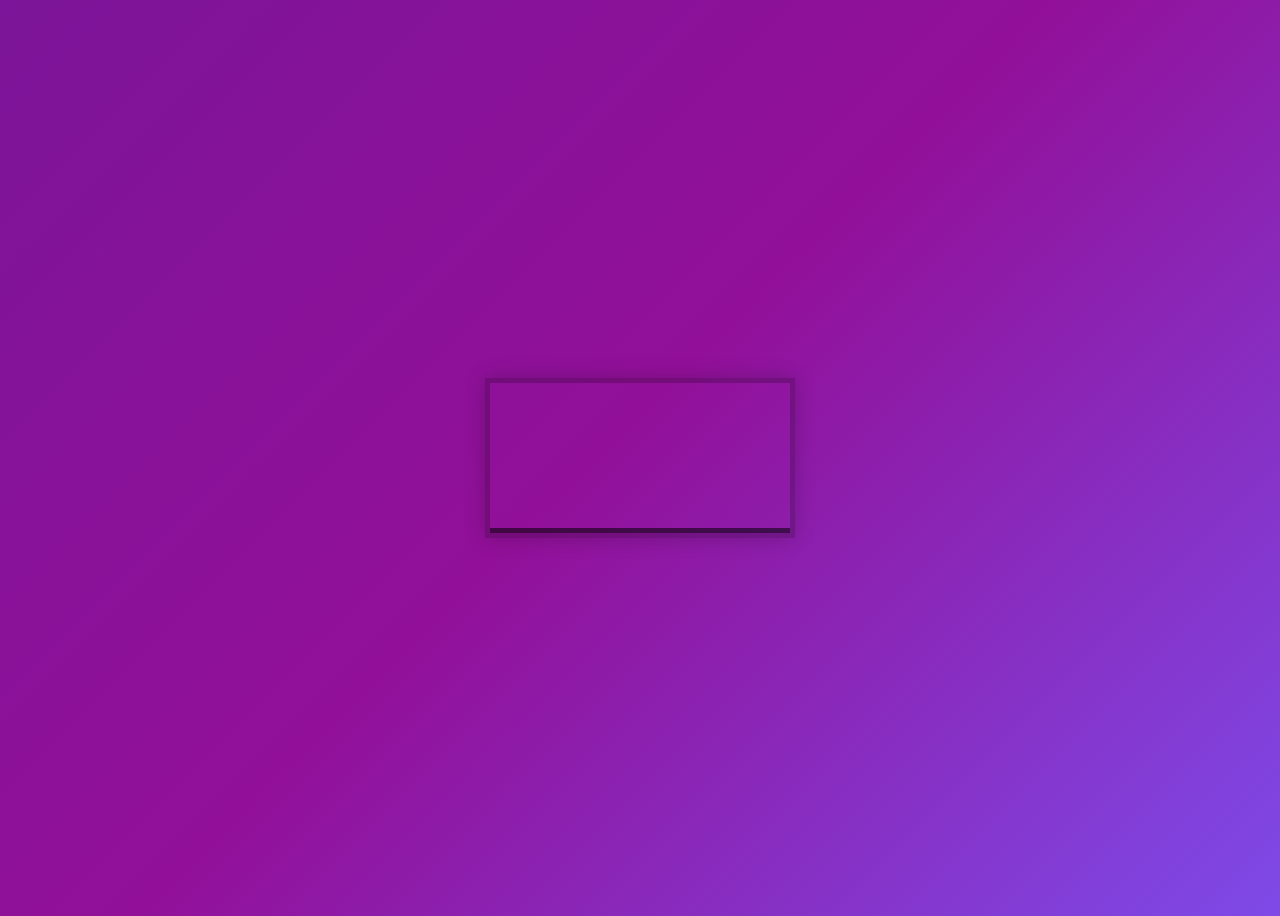
<file: 11 - Custom Video Player/index.html>
<!DOCTYPE html>
<html lang="en">
<head>
  <meta charset="UTF-8">
  <title>HTML Video Player</title>
  <link rel="stylesheet" href="style.css">
</head>
<body>

   <div class="player">
     <video class="player__video viewer" src="https://player.vimeo.com/external/194837908.sd.mp4?s=c350076905b78c67f74d7ee39fdb4fef01d12420&profile_id=164"></video>

     <div class="player__controls">
       <div class="progress">
        <div class="progress__filled"></div>
       </div>
       <button class="player__button toggle" title="Toggle Play">►</button>
       <input type="range" name="volume" class="player__slider" min="0" max="1" step="0.05" value="1">
       <input type="range" name="playbackRate" class="player__slider" min="0.5" max="2" step="0.1" value="1">
       <button class="player__button player__mute">&#x1f50a;</button>
	   <button data-skip="-10" class="player__button">&#x23ea;</button>
       <button data-skip="25" class="player__button">&#x23e9;</button>
	   <span class="player__time player__button">
		   <span class="player__button player__elapsed"></span>&nbsp;/&nbsp;
		   <span class="player__button player__duration"></span>
	   </span>
	   <button class="player__button player__fullscreen">Full screen</button>
     </div>
   </div>

  <script src="scripts.js"></script>
</body>
</html>
</file>
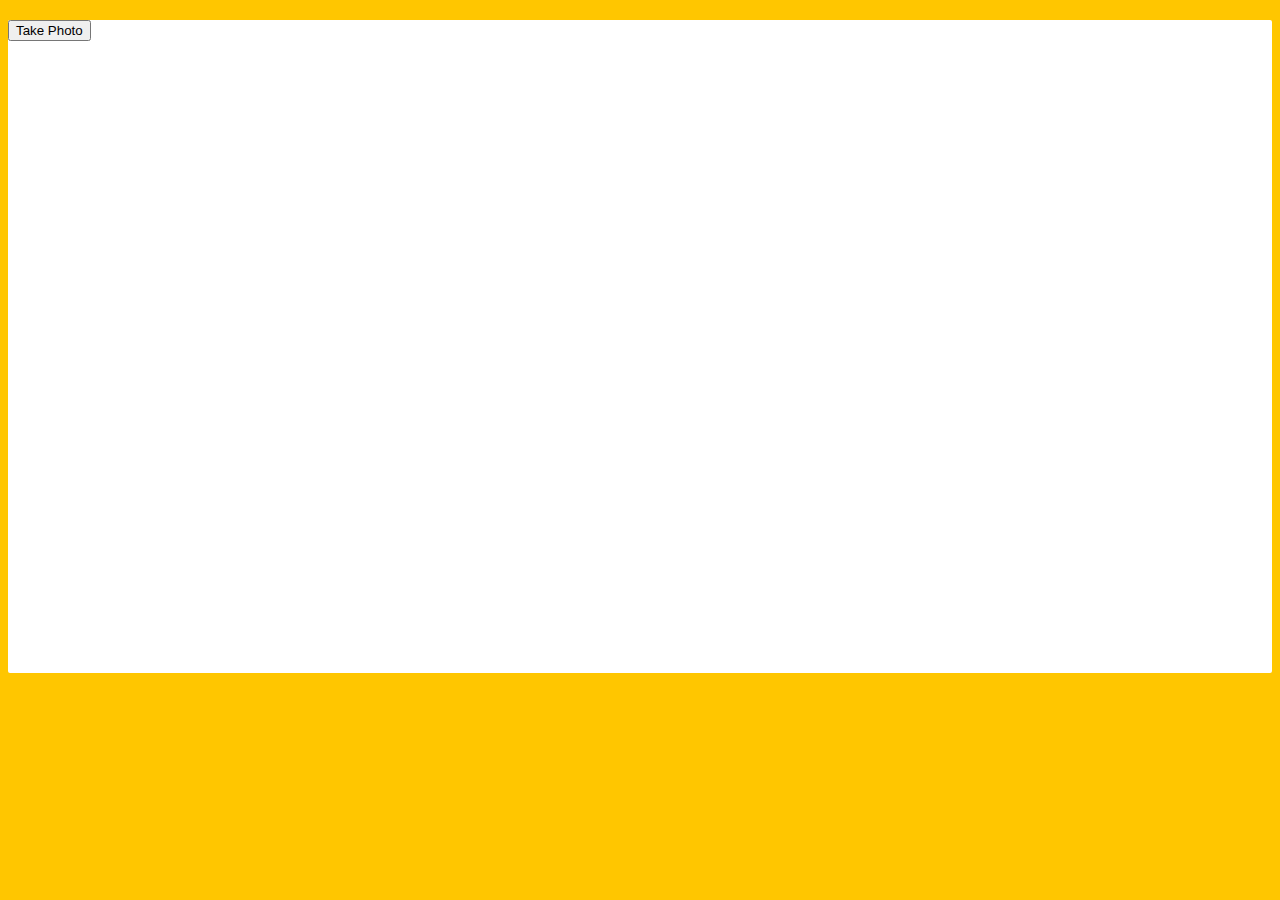
<file: 19 - Webcam Fun/index.html>
<!DOCTYPE html>
<html lang="en">
<head>
  <meta charset="UTF-8">
  <title>Get User Media Code Along!</title>
  <link rel="stylesheet" href="style.css">
</head>
<body>

  <div class="photobooth">
    <div class="controls">
      <button onClick="takePhoto()">Take Photo</button>
<!--       <div class="rgb">
        <label for="rmin">Red Min:</label>
        <input type="range" min=0 max=255 name="rmin">
        <label for="rmax">Red Max:</label>
        <input type="range" min=0 max=255 name="rmax">

        <br>

        <label for="gmin">Green Min:</label>
        <input type="range" min=0 max=255 name="gmin">
        <label for="gmax">Green Max:</label>
        <input type="range" min=0 max=255 name="gmax">

        <br>

        <label for="bmin">Blue Min:</label>
        <input type="range" min=0 max=255 name="bmin">
        <label for="bmax">Blue Max:</label>
        <input type="range" min=0 max=255 name="bmax">
      </div> -->
    </div>

    <canvas class="photo"></canvas>
    <video class="player"></video>
    <div class="strip"></div>
  </div>

  <audio class="snap" src="http://wesbos.com/demos/photobooth/snap.mp3" hidden></audio>

  <script src="scripts.js"></script>

</body>
</html>
</file>
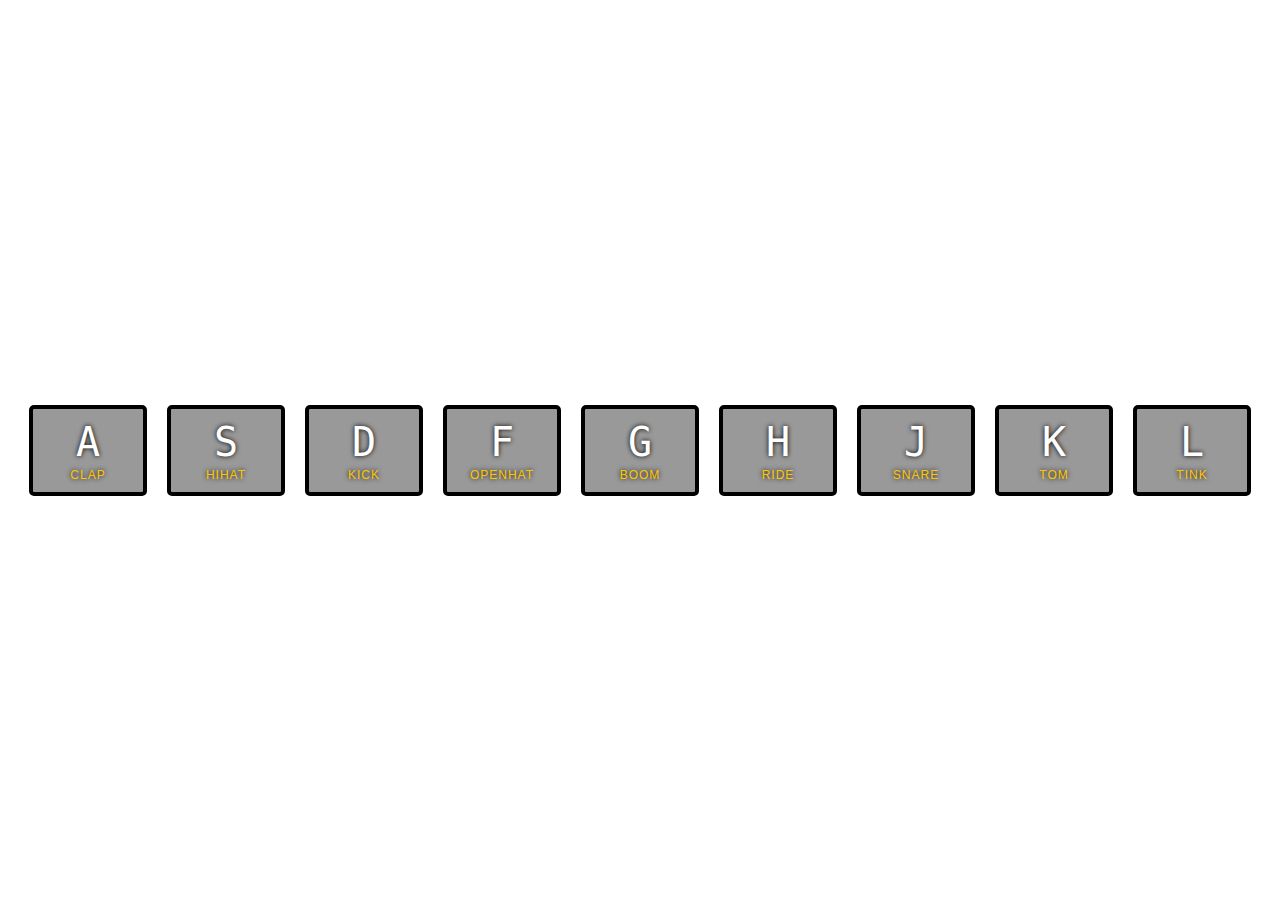
<file: 01 - JavaScript Drum Kit/index-FINISHED.html>
<!DOCTYPE html>
<html lang="en">
<head>
  <meta charset="UTF-8">
  <title>JS Drum Kit</title>
  <link rel="stylesheet" href="style.css">
</head>
<body>


  <div class="keys">
    <div data-key="65" class="key">
      <kbd>A</kbd>
      <span class="sound">clap</span>
    </div>
    <div data-key="83" class="key">
      <kbd>S</kbd>
      <span class="sound">hihat</span>
    </div>
    <div data-key="68" class="key">
      <kbd>D</kbd>
      <span class="sound">kick</span>
    </div>
    <div data-key="70" class="key">
      <kbd>F</kbd>
      <span class="sound">openhat</span>
    </div>
    <div data-key="71" class="key">
      <kbd>G</kbd>
      <span class="sound">boom</span>
    </div>
    <div data-key="72" class="key">
      <kbd>H</kbd>
      <span class="sound">ride</span>
    </div>
    <div data-key="74" class="key">
      <kbd>J</kbd>
      <span class="sound">snare</span>
    </div>
    <div data-key="75" class="key">
      <kbd>K</kbd>
      <span class="sound">tom</span>
    </div>
    <div data-key="76" class="key">
      <kbd>L</kbd>
      <span class="sound">tink</span>
    </div>
  </div>

  <audio data-key="65" src="sounds/clap.wav"></audio>
  <audio data-key="83" src="sounds/hihat.wav"></audio>
  <audio data-key="68" src="sounds/kick.wav"></audio>
  <audio data-key="70" src="sounds/openhat.wav"></audio>
  <audio data-key="71" src="sounds/boom.wav"></audio>
  <audio data-key="72" src="sounds/ride.wav"></audio>
  <audio data-key="74" src="sounds/snare.wav"></audio>
  <audio data-key="75" src="sounds/tom.wav"></audio>
  <audio data-key="76" src="sounds/tink.wav"></audio>

<script>
  function removeTransition(e) {
    if (e.propertyName !== 'transform') return;
    e.target.classList.remove('playing');
  }

  function playSound(e) {
    const audio = document.querySelector(`audio[data-key="${e.keyCode}"]`);
    const key = document.querySelector(`div[data-key="${e.keyCode}"]`);
    if (!audio) return;

    key.classList.add('playing');
    audio.currentTime = 0;
    audio.play();
  }

  const keys = Array.from(document.querySelectorAll('.key'));
  keys.forEach(key => key.addEventListener('transitionend', removeTransition));
  window.addEventListener('keydown', playSound);
</script>


</body>
</html>
</file>
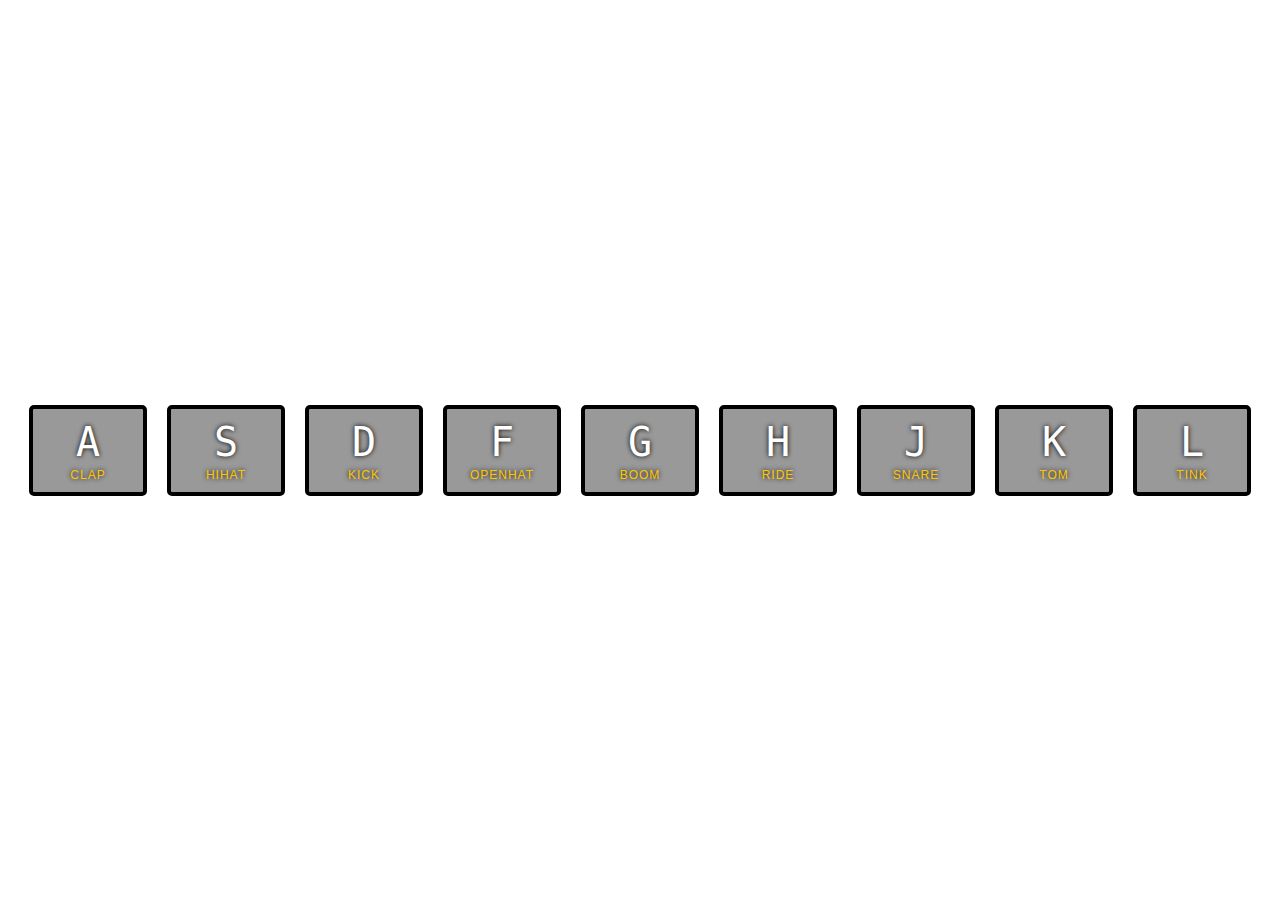
<file: 01 - JavaScript Drum Kit/index-START.html>
<!DOCTYPE html>
<html lang="en">
<head>
  <meta charset="UTF-8">
  <title>JS Drum Kit</title>
  <link rel="stylesheet" href="style.css">
</head>
<body>


  <div class="keys">
    <div data-key="65" class="key">
      <kbd>A</kbd>
      <span class="sound">clap</span>
    </div>
    <div data-key="83" class="key">
      <kbd>S</kbd>
      <span class="sound">hihat</span>
    </div>
    <div data-key="68" class="key">
      <kbd>D</kbd>
      <span class="sound">kick</span>
    </div>
    <div data-key="70" class="key">
      <kbd>F</kbd>
      <span class="sound">openhat</span>
    </div>
    <div data-key="71" class="key">
      <kbd>G</kbd>
      <span class="sound">boom</span>
    </div>
    <div data-key="72" class="key">
      <kbd>H</kbd>
      <span class="sound">ride</span>
    </div>
    <div data-key="74" class="key">
      <kbd>J</kbd>
      <span class="sound">snare</span>
    </div>
    <div data-key="75" class="key">
      <kbd>K</kbd>
      <span class="sound">tom</span>
    </div>
    <div data-key="76" class="key">
      <kbd>L</kbd>
      <span class="sound">tink</span>
    </div>
  </div>

  <audio data-key="65" src="sounds/clap.wav"></audio>
  <audio data-key="83" src="sounds/hihat.wav"></audio>
  <audio data-key="68" src="sounds/kick.wav"></audio>
  <audio data-key="70" src="sounds/openhat.wav"></audio>
  <audio data-key="71" src="sounds/boom.wav"></audio>
  <audio data-key="72" src="sounds/ride.wav"></audio>
  <audio data-key="74" src="sounds/snare.wav"></audio>
  <audio data-key="75" src="sounds/tom.wav"></audio>
  <audio data-key="76" src="sounds/tink.wav"></audio>

<script>

function playSound(e) {
    const audio = document.querySelector(`audio[data-key="${e.keyCode}"]`);
    const key = document.querySelector(`div[data-key="${e.keyCode}"]`);
    if (!audio) return;
    audio.currentTime = 0;
    audio.play();
    key.classList.add('playing');
};

const keys = document.querySelectorAll('.key');
keys.forEach(key => key.addEventListener('transitionend', removeTransition));

function removeTransition(e) {
    if (e.propertyName !== 'transform') return;
    this.classList.remove('playing');
};

window.addEventListener('keydown', playSound);

</script>
</body>
</html>
</file>
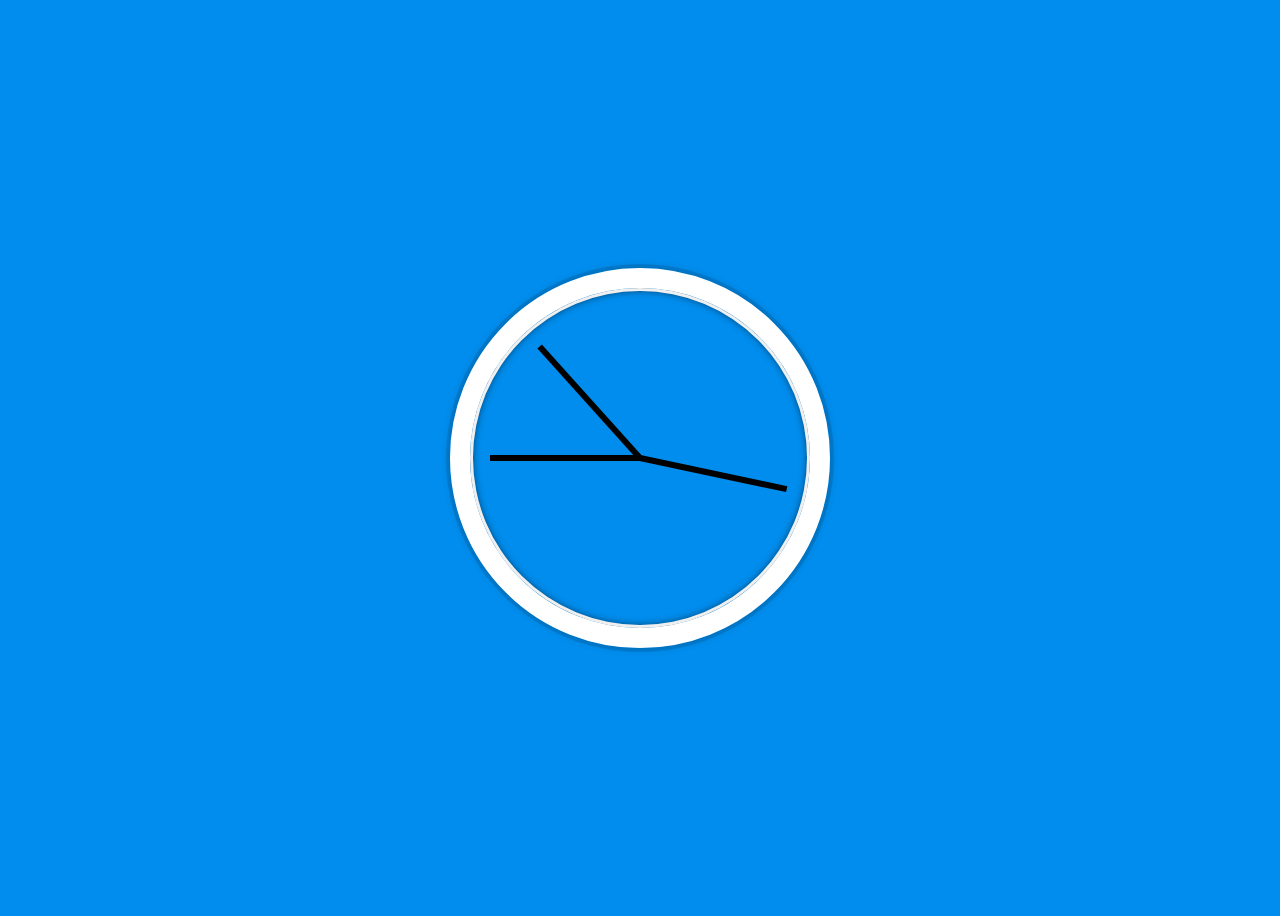
<file: 02 - JS + CSS Clock/index-FINISHED.html>
<!DOCTYPE html>
<html lang="en">
<head>
  <meta charset="UTF-8">
  <title>JS + CSS Clock</title>
</head>
<body>


    <div class="clock">
      <div class="clock-face">
        <div class="hand hour-hand"></div>
        <div class="hand min-hand"></div>
        <div class="hand second-hand"></div>
      </div>
    </div>


  <style>
    html {
      background:#018DED url(http://unsplash.it/1500/1000?image=881&blur=50);
      background-size:cover;
      font-family:'helvetica neue';
      text-align: center;
      font-size: 10px;
    }

    body {
      font-size: 2rem;
      display:flex;
      flex:1;
      min-height: 100vh;
      align-items: center;
    }

    .clock {
      width: 30rem;
      height: 30rem;
      border:20px solid white;
      border-radius:50%;
      margin:50px auto;
      position: relative;
      padding:2rem;
      box-shadow:
        0 0 0 4px rgba(0,0,0,0.1),
        inset 0 0 0 3px #EFEFEF,
        inset 0 0 10px black,
        0 0 10px rgba(0,0,0,0.2);
    }

    .clock-face {
      position: relative;
      width: 100%;
      height: 100%;
      transform: translateY(-3px); /* account for the height of the clock hands */
    }

    .hand {
      width:50%;
      height:6px;
      background:black;
      position: absolute;
      top:50%;
      transform-origin: 100%;
      transform: rotate(90deg);
      transition: all 0.05s;
      transition-timing-function: cubic-bezier(0.1, 2.7, 0.58, 1);
    }
</style>

<script>
  const secondHand = document.querySelector('.second-hand');
  const minsHand = document.querySelector('.min-hand');
  const hourHand = document.querySelector('.hour-hand');

  function setDate() {
    const now = new Date();

    const seconds = now.getSeconds();
    const secondsDegrees = ((seconds / 60) * 360) + 90;
    secondHand.style.transform = `rotate(${secondsDegrees}deg)`;

    const mins = now.getMinutes();
    const minsDegrees = ((mins / 60) * 360) + 90;
    minsHand.style.transform = `rotate(${minsDegrees}deg)`;

    const hour = now.getHours();
    const hourDegrees = ((hour / 12) * 360) + 90;
    hourHand.style.transform = `rotate(${hourDegrees}deg)`;
  }

  setInterval(setDate, 1000);

  setDate();

</script>
</body>
</html>
</file>
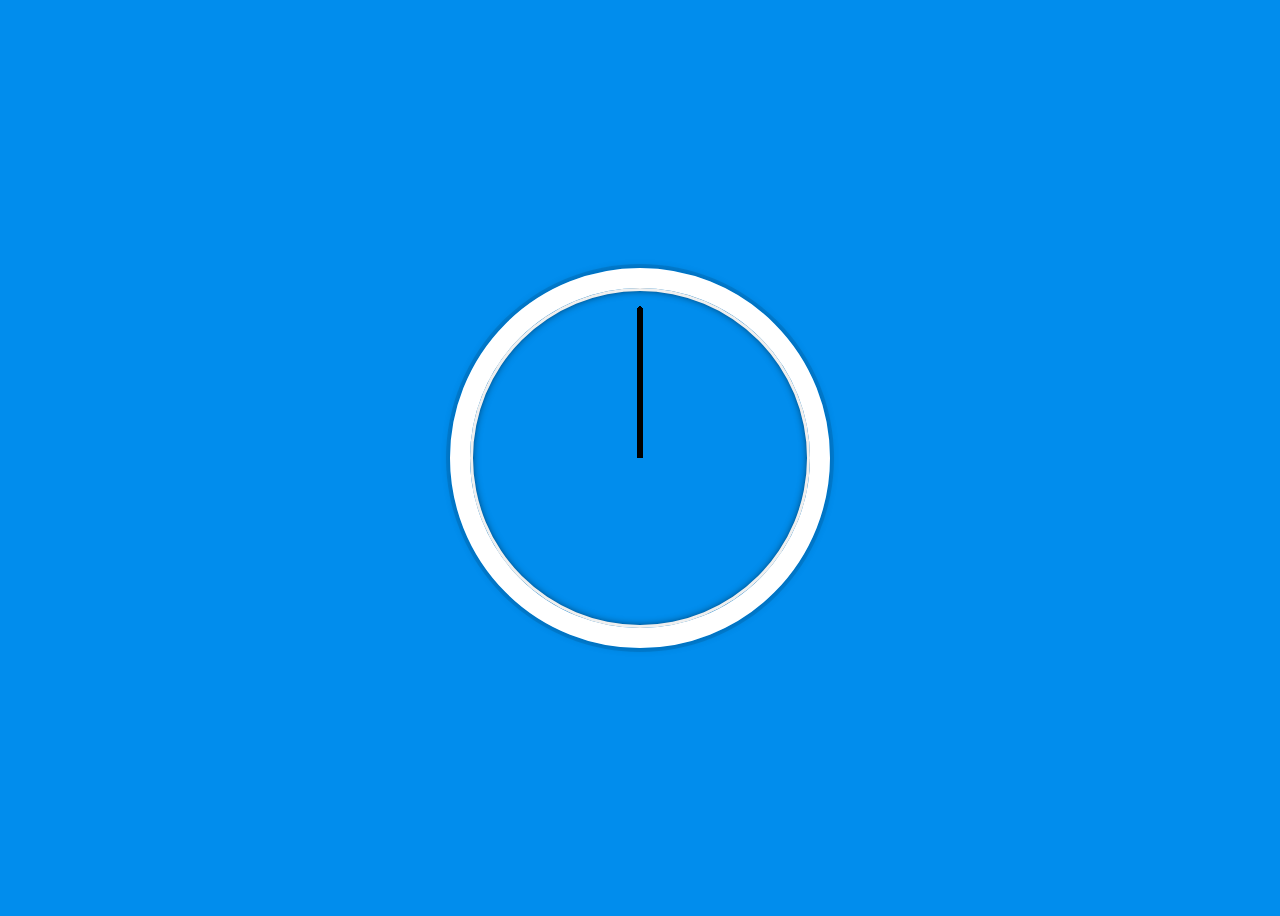
<file: 02 - JS + CSS Clock/index-START.html>
<!DOCTYPE html>
<html lang="en">
<head>
  <meta charset="UTF-8">
  <title>JS + CSS Clock</title>
</head>
<body>


    <div class="clock">
      <div class="clock-face">
        <div class="hand hour-hand"></div>
        <div class="hand min-hand"></div>
        <div class="hand second-hand"></div>
      </div>
    </div>


  <style>
    html {
      background:#018DED;
      font-family:'helvetica neue';
      text-align: center;
      font-size: 10px;
    }

    body {
      font-size: 2rem;
      display:flex;
      flex:1;
      min-height: 100vh;
      align-items: center;
    }

    .clock {
      width: 30rem;
      height: 30rem;
      border:20px solid white;
      border-radius:50%;
      margin:50px auto;
      position: relative;
      padding:2rem;
      box-shadow:
        0 0 0 4px rgba(0,0,0,0.1),
        inset 0 0 0 3px #EFEFEF,
        inset 0 0 10px black,
        0 0 10px rgba(0,0,0,0.2);
    }

    .clock-face {
      position: relative;
      width: 100%;
      height: 100%;
      transform: translateY(-3px); /* account for the height of the clock hands */
    }

    .hand {
      width:50%;
      height:6px;
      background:black;
      position: absolute;
      top:50%;
      transform-origin: 100%;
      transform: rotate(90deg);
      transition: all 0.05s;
      transition-timing-function: cubic-bezier(0.1, 2.7, 0.58, 1);
    }

    .second-hand { height:2px; }
    .min-hand { height:4px; }

  </style>

  <script>

  const secondHand = document.querySelector('.second-hand');
  const minuteHand = document.querySelector('.min-hand');
  const hourHand = document.querySelector('.hour-hand');

  function setDate() {
      const now = new Date();

      const seconds = now.getSeconds();
      const secondsDegrees = ((seconds / 60) * 360 + 90);
      secondHand.style.transform = `rotate(${secondsDegrees}deg)`;

      const minutes = now.getMinutes();
      const minutesDegrees = ((minutes / 60) * 360 + 90);
      minuteHand.style.transform = `rotate(${minutesDegrees}deg)`;

      const hours = now.getHours();
      const hoursDegrees = ((hours / 12) * 360 + 90);
      hourHand.style.transform = `rotate(${hoursDegrees}deg)`;
  }

  setInterval(setDate, 1000);

  </script>
</body>
</html>
</file>
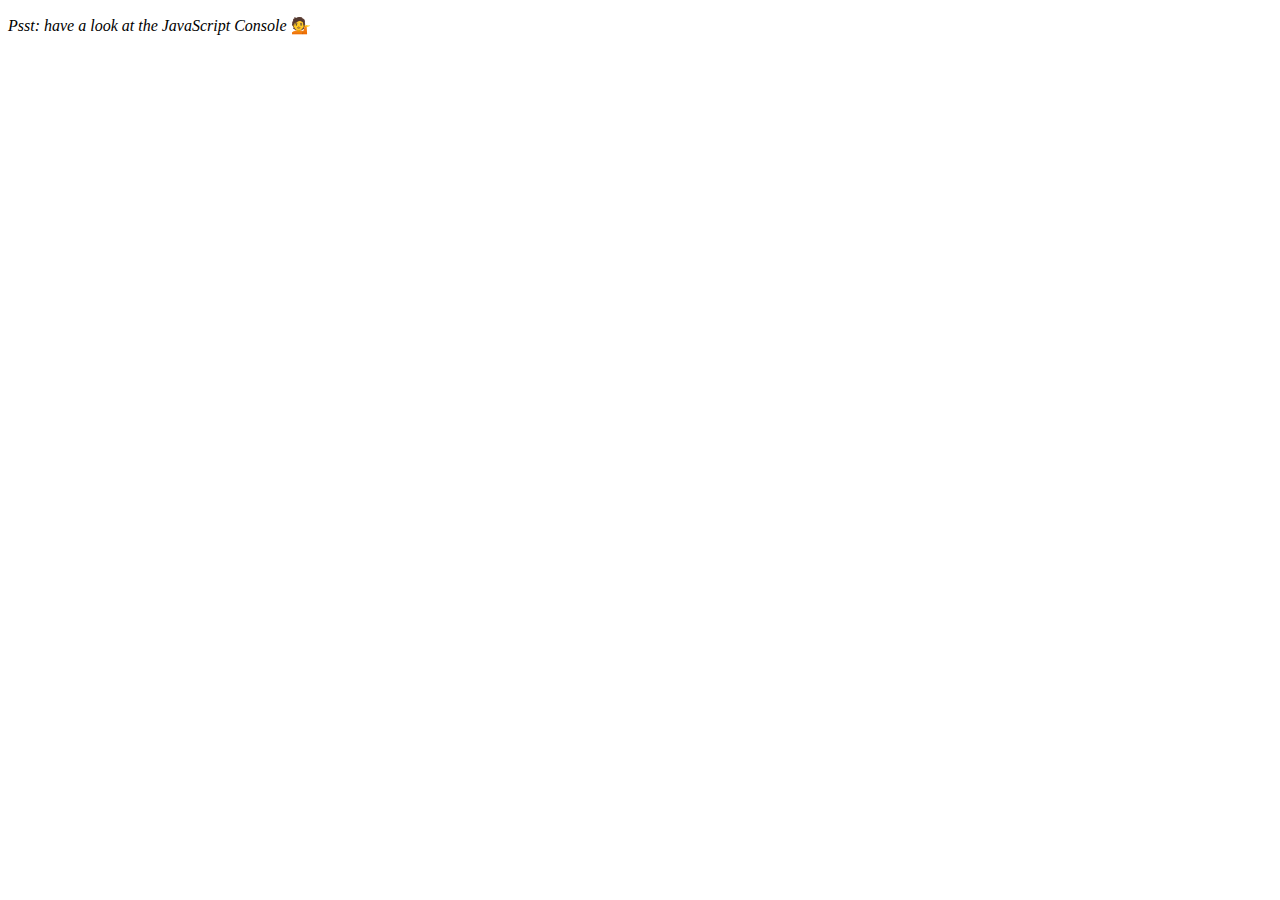
<file: 04 - Array Cardio Day 1/index-FINISHED.html>
<!DOCTYPE html>
<html lang="en">
<head>
  <meta charset="UTF-8">
  <title>Array Cardio 💪</title>
</head>
<body>
  <p><em>Psst: have a look at the JavaScript Console</em> 💁</p>
  <script>
    // Get your shorts on - this is an array workout!
    // ## Array Cardio Day 1

    // Some data we can work with

    const inventors = [
      { first: 'Albert', last: 'Einstein', year: 1879, passed: 1955 },
      { first: 'Isaac', last: 'Newton', year: 1643, passed: 1727 },
      { first: 'Galileo', last: 'Galilei', year: 1564, passed: 1642 },
      { first: 'Marie', last: 'Curie', year: 1867, passed: 1934 },
      { first: 'Johannes', last: 'Kepler', year: 1571, passed: 1630 },
      { first: 'Nicolaus', last: 'Copernicus', year: 1473, passed: 1543 },
      { first: 'Max', last: 'Planck', year: 1858, passed: 1947 },
      { first: 'Katherine', last: 'Blodgett', year: 1898, passed: 1979 },
      { first: 'Ada', last: 'Lovelace', year: 1815, passed: 1852 },
      { first: 'Sarah E.', last: 'Goode', year: 1855, passed: 1905 },
      { first: 'Lise', last: 'Meitner', year: 1878, passed: 1968 },
      { first: 'Hanna', last: 'Hammarström', year: 1829, passed: 1909 }
    ];

    const people = ['Beck, Glenn', 'Becker, Carl', 'Beckett, Samuel', 'Beddoes, Mick', 'Beecher, Henry', 'Beethoven, Ludwig', 'Begin, Menachem', 'Belloc, Hilaire', 'Bellow, Saul', 'Benchley, Robert', 'Benenson, Peter', 'Ben-Gurion, David', 'Benjamin, Walter', 'Benn, Tony', 'Bennington, Chester', 'Benson, Leana', 'Bent, Silas', 'Bentsen, Lloyd', 'Berger, Ric', 'Bergman, Ingmar', 'Berio, Luciano', 'Berle, Milton', 'Berlin, Irving', 'Berne, Eric', 'Bernhard, Sandra', 'Berra, Yogi', 'Berry, Halle', 'Berry, Wendell', 'Bethea, Erin', 'Bevan, Aneurin', 'Bevel, Ken', 'Biden, Joseph', 'Bierce, Ambrose', 'Biko, Steve', 'Billings, Josh', 'Biondo, Frank', 'Birrell, Augustine', 'Black Elk', 'Blair, Robert', 'Blair, Tony', 'Blake, William'];

    // Array.prototype.filter()
    // 1. Filter the list of inventors for those who were born in the 1500's
    const fifteen = inventors.filter(inventor => (inventor.year >= 1500 && inventor.year < 1600));

    console.table(fifteen);

    // Array.prototype.map()
    // 2. Give us an array of the inventor first and last names
    const fullNames = inventors.map(inventor => `${inventor.first} ${inventor.last}`);
    console.log(fullNames);

    // Array.prototype.sort()
    // 3. Sort the inventors by birthdate, oldest to youngest
    // const ordered = inventors.sort(function(a, b) {
    //   if(a.year > b.year) {
    //     return 1;
    //   } else {
    //     return -1;
    //   }
    // });

    const ordered = inventors.sort((a, b) => a.year > b.year ? 1 : -1);
    console.table(ordered);

    // Array.prototype.reduce()
    // 4. How many years did all the inventors live?
    const totalYears = inventors.reduce((total, inventor) => {
      return total + (inventor.passed - inventor.year);
    }, 0);

    console.log(totalYears);

    // 5. Sort the inventors by years lived
    const oldest = inventors.sort(function(a, b) {
      const lastInventor = a.passed - a.year;
      const nextInventor = b.passed - b.year;
      return lastInventor > nextInventor ? -1 : 1;
    });
    console.table(oldest);

    // 6. create a list of Boulevards in Paris that contain 'de' anywhere in the name
    // https://en.wikipedia.org/wiki/Category:Boulevards_in_Paris

    // const category = document.querySelector('.mw-category');
    // const links = Array.from(category.querySelectorAll('a'));
    // const de = links
    //             .map(link => link.textContent)
    //             .filter(streetName => streetName.includes('de'));

    // 7. sort Exercise
    // Sort the people alphabetically by last name
    const alpha = people.sort((lastOne, nextOne) => {
      const [aLast, aFirst] = lastOne.split(', ');
      const [bLast, bFirst] = nextOne.split(', ');
      return aLast > bLast ? 1 : -1;
    });
    console.log(alpha);

    // 8. Reduce Exercise
    // Sum up the instances of each of these
    const data = ['car', 'car', 'truck', 'truck', 'bike', 'walk', 'car', 'van', 'bike', 'walk', 'car', 'van', 'car', 'truck', 'pogostick'];

    const transportation = data.reduce(function(obj, item) {
      if (!obj[item]) {
        obj[item] = 0;
      }
      obj[item]++;
      return obj;
    }, {});

    console.log(transportation);

  </script>
</body>
</html>
</file>
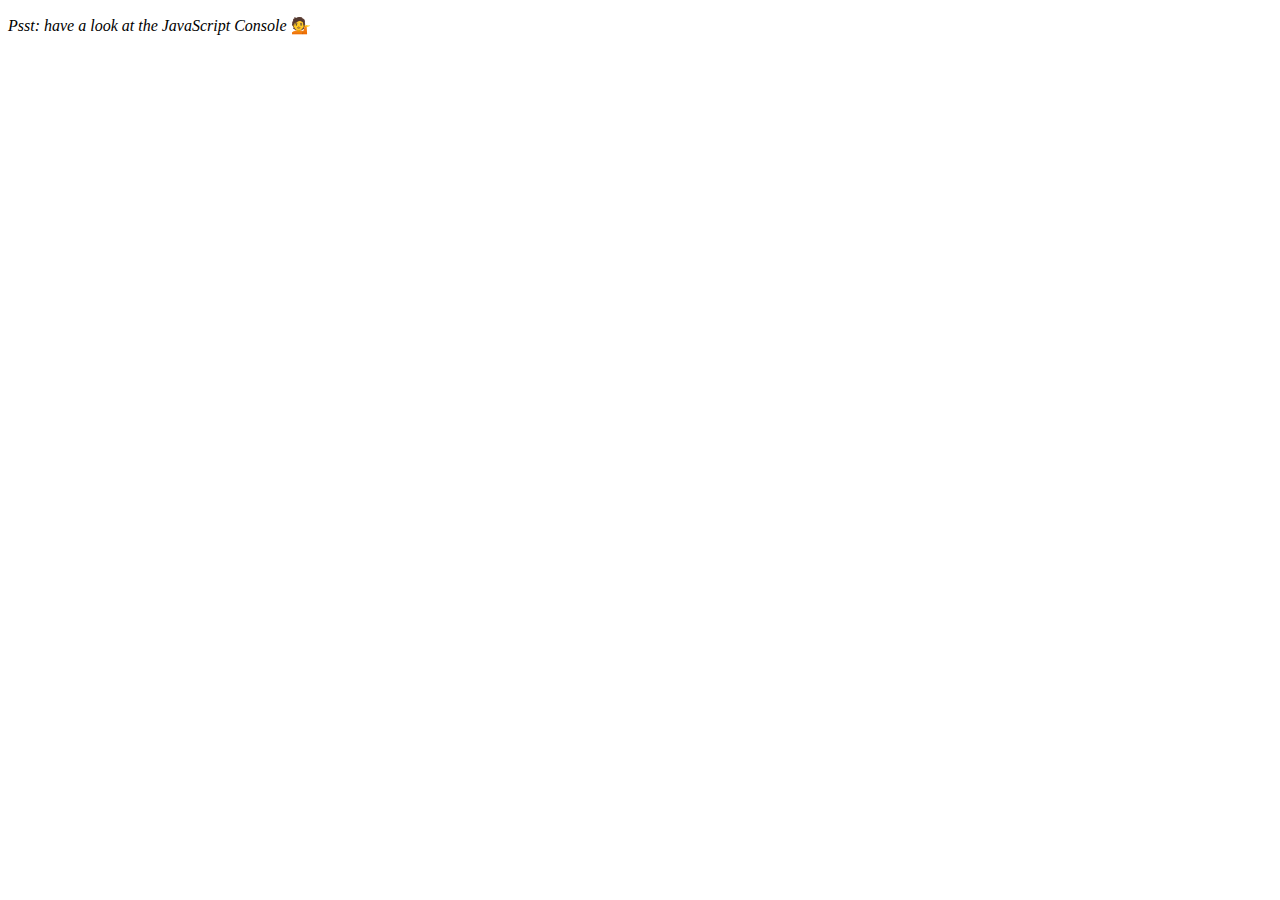
<file: 04 - Array Cardio Day 1/index-START.html>
<!DOCTYPE html>
<html lang="en">
<head>
  <meta charset="UTF-8">
  <title>Array Cardio 💪</title>
</head>
<body>
  <p><em>Psst: have a look at the JavaScript Console</em> 💁</p>
  <script>
    // Get your shorts on - this is an array workout!
    // ## Array Cardio Day 1

    // Some data we can work with

    const inventors = [
      { first: 'Albert', last: 'Einstein', year: 1879, passed: 1955 },
      { first: 'Isaac', last: 'Newton', year: 1643, passed: 1727 },
      { first: 'Galileo', last: 'Galilei', year: 1564, passed: 1642 },
      { first: 'Marie', last: 'Curie', year: 1867, passed: 1934 },
      { first: 'Johannes', last: 'Kepler', year: 1571, passed: 1630 },
      { first: 'Nicolaus', last: 'Copernicus', year: 1473, passed: 1543 },
      { first: 'Max', last: 'Planck', year: 1858, passed: 1947 },
      { first: 'Katherine', last: 'Blodgett', year: 1898, passed: 1979 },
      { first: 'Ada', last: 'Lovelace', year: 1815, passed: 1852 },
      { first: 'Sarah E.', last: 'Goode', year: 1855, passed: 1905 },
      { first: 'Lise', last: 'Meitner', year: 1878, passed: 1968 },
      { first: 'Hanna', last: 'Hammarström', year: 1829, passed: 1909 }
    ];

    const people = ['Beck, Glenn', 'Becker, Carl', 'Beckett, Samuel', 'Beddoes, Mick', 'Beecher, Henry', 'Beethoven, Ludwig', 'Begin, Menachem', 'Belloc, Hilaire', 'Bellow, Saul', 'Benchley, Robert', 'Benenson, Peter', 'Ben-Gurion, David', 'Benjamin, Walter', 'Benn, Tony', 'Bennington, Chester', 'Benson, Leana', 'Bent, Silas', 'Bentsen, Lloyd', 'Berger, Ric', 'Bergman, Ingmar', 'Berio, Luciano', 'Berle, Milton', 'Berlin, Irving', 'Berne, Eric', 'Bernhard, Sandra', 'Berra, Yogi', 'Berry, Halle', 'Berry, Wendell', 'Bethea, Erin', 'Bevan, Aneurin', 'Bevel, Ken', 'Biden, Joseph', 'Bierce, Ambrose', 'Biko, Steve', 'Billings, Josh', 'Biondo, Frank', 'Birrell, Augustine', 'Black Elk', 'Blair, Robert', 'Blair, Tony', 'Blake, William'];

    // Array.prototype.filter()
    // 1. Filter the list of inventors for those who were born in the 1500's
    const bornInFifteenHundreds = inventors.filter(inventor => inventor.year >= 1500 && inventor.year < 1600);
    console.table(bornInFifteenHundreds);

    // Array.prototype.map()
    // 2. Give us an array of the inventors' first and last names
    const fullNames = inventors.map(inventor => `${inventor.first} ${inventor.last}`);
    console.log(fullNames);

    // Array.prototype.sort()
    // 3. Sort the inventors by birthdate, oldest to youngest
    const ordered = inventors.sort((a, b) => a.year > b.year ? 1 : -1);
    console.table(ordered);

    // Array.prototype.reduce()
    // 4. How many years did all the inventors live?
    const totalYears = inventors.reduce((total, inventor) => {
        return total + (inventor.passed - inventor.year);
    }, 0);
    console.log(totalYears);

    // 5. Sort the inventors by years lived
    const oldest = inventors.sort(function(a, b) {
        const lastGuy = a.passed - a.year;
        const nextGuy = b.passed - b.year;
        return lastGuy > nextGuy ? -1 : 1;
    });
    console.table(oldest);

    // 6. create a list of Boulevards in Paris that contain 'de' anywhere in the name
    // https://en.wikipedia.org/wiki/Category:Boulevards_in_Paris
    const category = document.querySelector('.mw-category');
    if (category) {
        const links = Array.from(category.querySelectorAll('a'));
        const de = links
                    .map(link => link.textContent)
                    .filter(streetName => streetName.includes('de'));
    }

    // 7. sort Exercise
    // Sort the people alphabetically by last name
    const alpha = people.sort((lastOne, nextOne) => {
        const [aLast, aFirst] = lastOne.split(', ');
        const [bLast, bFirst] = nextOne.split(', ');
        return aLast > bLast ? 1 : -1;
    });
    console.log(alpha);


    // 8. Reduce Exercise
    // Sum up the instances of each of these
    const data = ['car', 'car', 'truck', 'truck', 'bike', 'walk', 'car', 'van', 'bike', 'walk', 'car', 'van', 'car', 'truck' ];
    const transportation = data.reduce(function(obj, item) {
        if (!obj[item]) {
            obj[item] = 0;
        }
        obj[item]++;
        return obj
    }, {});
    console.log(transportation);

  </script>
</body>
</html>
</file>
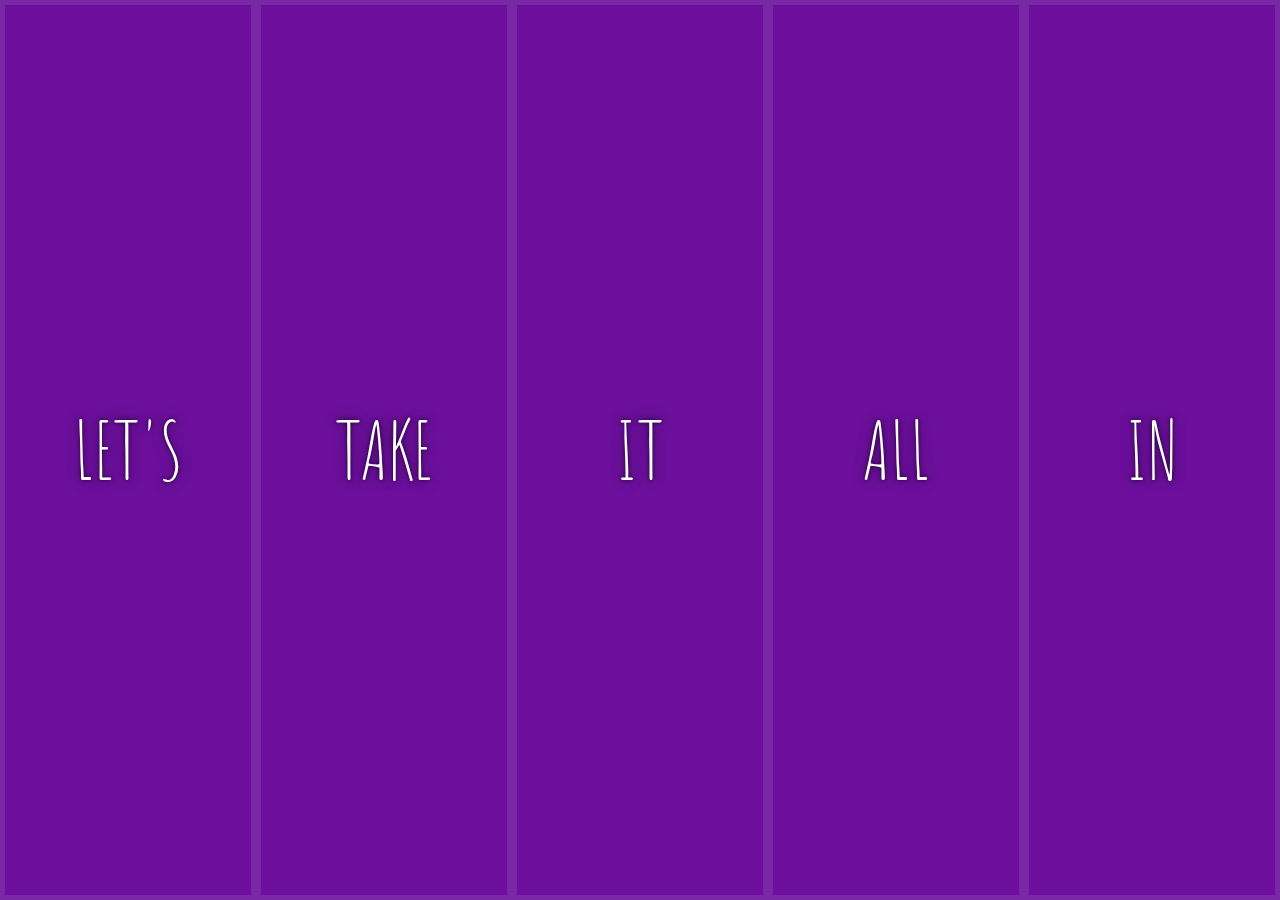
<file: 05 - Flex Panel Gallery/index-FINISHED.html>
<!DOCTYPE html>
<html lang="en">
<head>
  <meta charset="UTF-8">
  <title>Flex Panels 💪</title>
  <link href='https://fonts.googleapis.com/css?family=Amatic+SC' rel='stylesheet' type='text/css'>
</head>
<body>
  <style>
    html {
      box-sizing: border-box;
      background:#ffc600;
      font-family:'helvetica neue';
      font-size: 20px;
      font-weight: 200;
    }
    body {
      margin: 0;
    }
    *, *:before, *:after {
      box-sizing: inherit;
    }

    .panels {
      min-height:100vh;
      overflow: hidden;
      display: flex;
    }

    .panel {
      background:#6B0F9C;
      box-shadow:inset 0 0 0 5px rgba(255,255,255,0.1);
      color:white;
      text-align: center;
      align-items:center;
      /* Safari transitionend event.propertyName === flex */
      /* Chrome + FF transitionend event.propertyName === flex-grow */
      transition:
        font-size 0.7s cubic-bezier(0.61,-0.19, 0.7,-0.11),
        flex 0.7s cubic-bezier(0.61,-0.19, 0.7,-0.11),
        background 0.2s;
      font-size: 20px;
      background-size:cover;
      background-position:center;
      flex: 1;
      justify-content: center;
      display: flex;
      flex-direction: column;
    }


    .panel1 { background-image:url(https://source.unsplash.com/gYl-UtwNg_I/1500x1500); }
    .panel2 { background-image:url(https://source.unsplash.com/1CD3fd8kHnE/1500x1500); }
    .panel3 { background-image:url(https://images.unsplash.com/photo-1465188162913-8fb5709d6d57?ixlib=rb-0.3.5&q=80&fm=jpg&crop=faces&cs=tinysrgb&w=1500&h=1500&fit=crop&s=967e8a713a4e395260793fc8c802901d); }
    .panel4 { background-image:url(https://source.unsplash.com/ITjiVXcwVng/1500x1500); }
    .panel5 { background-image:url(https://source.unsplash.com/3MNzGlQM7qs/1500x1500); }

    /* Flex Items */
    .panel > * {
      margin:0;
      width: 100%;
      transition:transform 0.5s;
      flex: 1 0 auto;
      display:flex;
      justify-content: center;
      align-items: center;
    }

    .panel > *:first-child { transform: translateY(-100%); }
    .panel.open-active > *:first-child { transform: translateY(0); }
    .panel > *:last-child { transform: translateY(100%); }
    .panel.open-active > *:last-child { transform: translateY(0); }

    .panel p {
      text-transform: uppercase;
      font-family: 'Amatic SC', cursive;
      text-shadow:0 0 4px rgba(0, 0, 0, 0.72), 0 0 14px rgba(0, 0, 0, 0.45);
      font-size: 2em;
    }
    .panel p:nth-child(2) {
      font-size: 4em;
    }

    .panel.open {
      flex: 5;
      font-size:40px;
    }

    .cta {
      color:white;
      text-decoration: none;
    }

  </style>


  <div class="panels">
    <div class="panel panel1">
      <p>Hey</p>
      <p>Let's</p>
      <p>Dance</p>
    </div>
    <div class="panel panel2">
      <p>Give</p>
      <p>Take</p>
      <p>Receive</p>
    </div>
    <div class="panel panel3">
      <p>Experience</p>
      <p>It</p>
      <p>Today</p>
    </div>
    <div class="panel panel4">
      <p>Give</p>
      <p>All</p>
      <p>You can</p>
    </div>
    <div class="panel panel5">
      <p>Life</p>
      <p>In</p>
      <p>Motion</p>
    </div>
  </div>

  <script>
    const panels = document.querySelectorAll('.panel');

    function toggleOpen() {
      console.log('Hello');
      this.classList.toggle('open');
    }

    function toggleActive(e) {
      console.log(e.propertyName);
      if (e.propertyName.includes('flex')) {
        this.classList.toggle('open-active');
      }
    }

    panels.forEach(panel => panel.addEventListener('click', toggleOpen));
    panels.forEach(panel => panel.addEventListener('transitionend', toggleActive));
  </script>

</body>
</html>
</file>
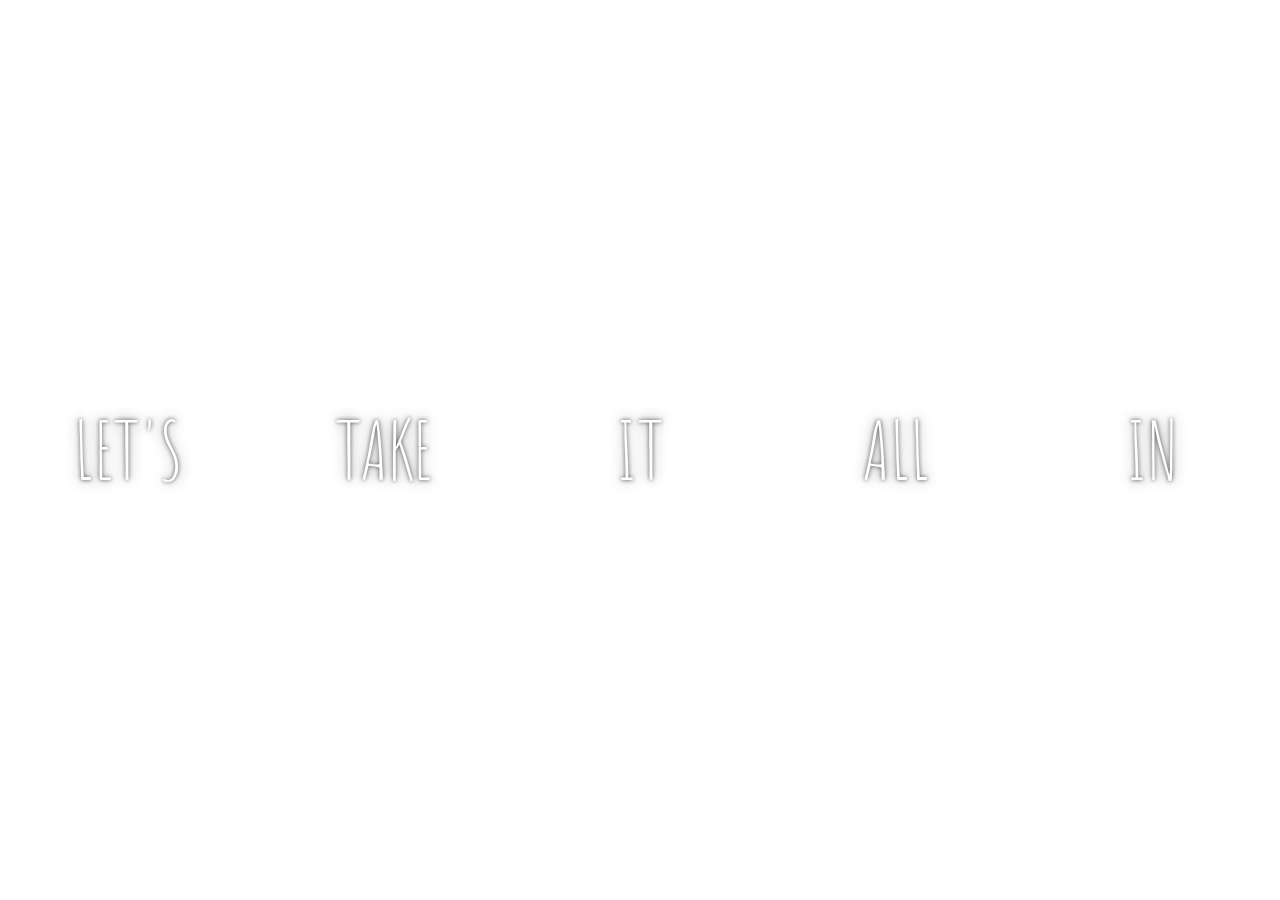
<file: 05 - Flex Panel Gallery/index-START.html>
<!DOCTYPE html>
<html lang="en">
<head>
  <meta charset="UTF-8">
  <title>Flex Panels 💪</title>
  <link href='https://fonts.googleapis.com/css?family=Amatic+SC' rel='stylesheet' type='text/css'>
</head>
<body>
  <style>
    html {
      box-sizing: border-box;
      background:#fff;
      font-family:'helvetica neue';
      font-size: 20px;
      font-weight: 200;
    }
    body {
      margin: 0;
    }
    *, *:before, *:after {
      box-sizing: inherit;
    }

    .panels {
        display: flex;
      min-height:100vh;
      overflow: hidden;
    }

    .panel {
      background:#fff;
      box-shadow:inset 0 0 0 5px rgba(255,255,255,0.1);
      color:white;
      text-align: center;
      align-items:center;
      /* Safari transitionend event.propertyName === flex */
      /* Chrome + FF transitionend event.propertyName === flex-grow */
      transition:
        font-size 0.7s cubic-bezier(0.61,-0.19, 0.7,-0.11),
        flex 0.7s cubic-bezier(0.61,-0.19, 0.7,-0.11),
        background 0.2s;
      font-size: 20px;
      background-size:cover;
      background-position:center;
      flex: 1;
      justify-content: center;
      align-items: center;
      display:flex;
      flex-direction: column;
      cursor:pointer;
    }


    .panel1 { background-image:url(https://source.unsplash.com/gYl-UtwNg_I/1500x1500); }
    .panel2 { background-image:url(https://source.unsplash.com/1CD3fd8kHnE/1500x1500); }
    .panel3 { background-image:url(https://images.unsplash.com/photo-1465188162913-8fb5709d6d57?ixlib=rb-0.3.5&q=80&fm=jpg&crop=faces&cs=tinysrgb&w=1500&h=1500&fit=crop&s=967e8a713a4e395260793fc8c802901d); }
    .panel4 { background-image:url(https://source.unsplash.com/ITjiVXcwVng/1500x1500); }
    .panel5 { background-image:url(https://source.unsplash.com/3MNzGlQM7qs/1500x1500); }

    .panel > * {
      margin:0;
      width: 100%;
      transition:transform 0.5s;
      flex: 1 0 auto;
      display: flex;
      justify-content: center;
      align-items: center;
    }

    .panel > *:first-child {transform: translateY(-100%);}
    .panel > *:last-child {transform: translateY(100%);}
    .panel.open-active > *:first-child,
    .panel.open-active > *:last-child {transform: translateY(0);}

    .panel p {
      text-transform: uppercase;
      font-family: 'Amatic SC', cursive;
      text-shadow:0 0 4px rgba(0, 0, 0, 0.72), 0 0 14px rgba(0, 0, 0, 0.45);
      font-size: 2em;
    }
    .panel p:nth-child(2) {
      font-size: 4em;
    }

    .panel.open {
      font-size:40px;
      flex:5;
    }

    .cta {
      color:white;
      text-decoration: none;
    }

  </style>


  <div class="panels">
    <div class="panel panel1">
      <p>Hey</p>
      <p>Let's</p>
      <p>Dance</p>
    </div>
    <div class="panel panel2">
      <p>Give</p>
      <p>Take</p>
      <p>Receive</p>
    </div>
    <div class="panel panel3">
      <p>Experience</p>
      <p>It</p>
      <p>Today</p>
    </div>
    <div class="panel panel4">
      <p>Give</p>
      <p>All</p>
      <p>You can</p>
    </div>
    <div class="panel panel5">
      <p>Life</p>
      <p>In</p>
      <p>Motion</p>
    </div>
  </div>

  <script>
    const panels = document.querySelectorAll('.panel');

    function toggleOpen() {
        this.classList.toggle('open');
    }

    function toggleActive(e) {
        if (e.propertyName.includes('flex')) {
            this.classList.toggle('open-active');
        }
    }

    panels.forEach(panel => panel.addEventListener('click', toggleOpen));
    panels.forEach(panel => panel.addEventListener('transitionend', toggleActive));

  </script>



</body>
</html>
</file>
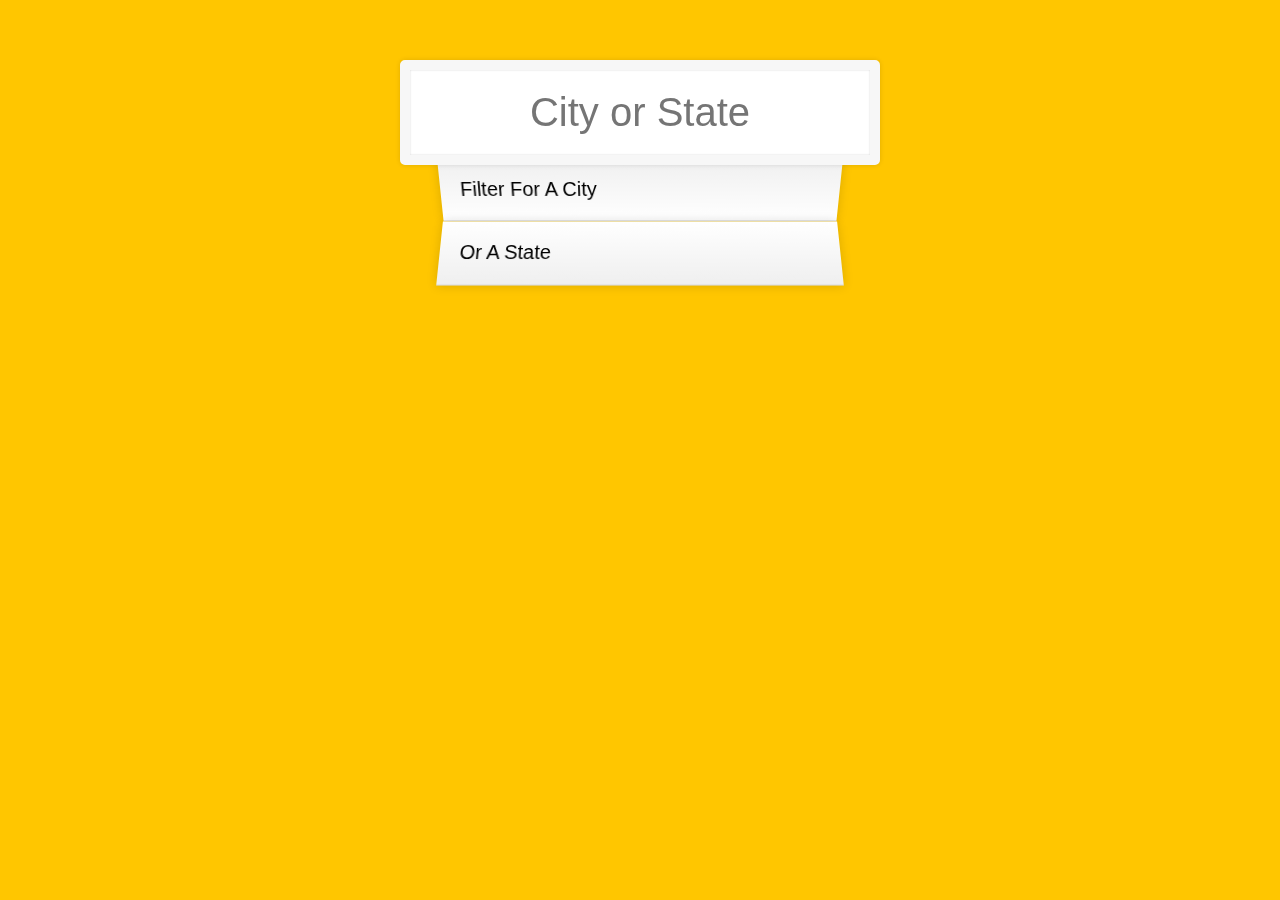
<file: 06 - Type Ahead/index-FINISHED.html>
<!DOCTYPE html>
<html lang="en">
<head>
  <meta charset="UTF-8">
  <title>Type Ahead 👀</title>
  <link rel="stylesheet" href="style.css">
</head>
<body>

  <form class="search-form">
    <input type="text" class="search" placeholder="City or State">
    <ul class="suggestions">
      <li>Filter for a city</li>
      <li>or a state</li>
    </ul>
  </form>
<script>
const endpoint = 'https://gist.githubusercontent.com/Miserlou/c5cd8364bf9b2420bb29/raw/2bf258763cdddd704f8ffd3ea9a3e81d25e2c6f6/cities.json';

const cities = [];
fetch(endpoint)
  .then(blob => blob.json())
  .then(data => cities.push(...data));

function findMatches(wordToMatch, cities) {
  return cities.filter(place => {
    // here we need to figure out if the city or state matches what was searched
    const regex = new RegExp(wordToMatch, 'gi');
    return place.city.match(regex) || place.state.match(regex)
  });
}

function numberWithCommas(x) {
  return x.toString().replace(/\B(?=(\d{3})+(?!\d))/g, ',');
}

function displayMatches() {
  const matchArray = findMatches(this.value, cities);
  const html = matchArray.map(place => {
    const regex = new RegExp(this.value, 'gi');
    const cityName = place.city.replace(regex, `<span class="hl">${this.value}</span>`);
    const stateName = place.state.replace(regex, `<span class="hl">${this.value}</span>`);
    return `
      <li>
        <span class="name">${cityName}, ${stateName}</span>
        <span class="population">${numberWithCommas(place.population)}</span>
      </li>
    `;
  }).join('');
  suggestions.innerHTML = html;
}

const searchInput = document.querySelector('.search');
const suggestions = document.querySelector('.suggestions');

searchInput.addEventListener('change', displayMatches);
searchInput.addEventListener('keyup', displayMatches);

</script>
  </body>
</html>
</file>
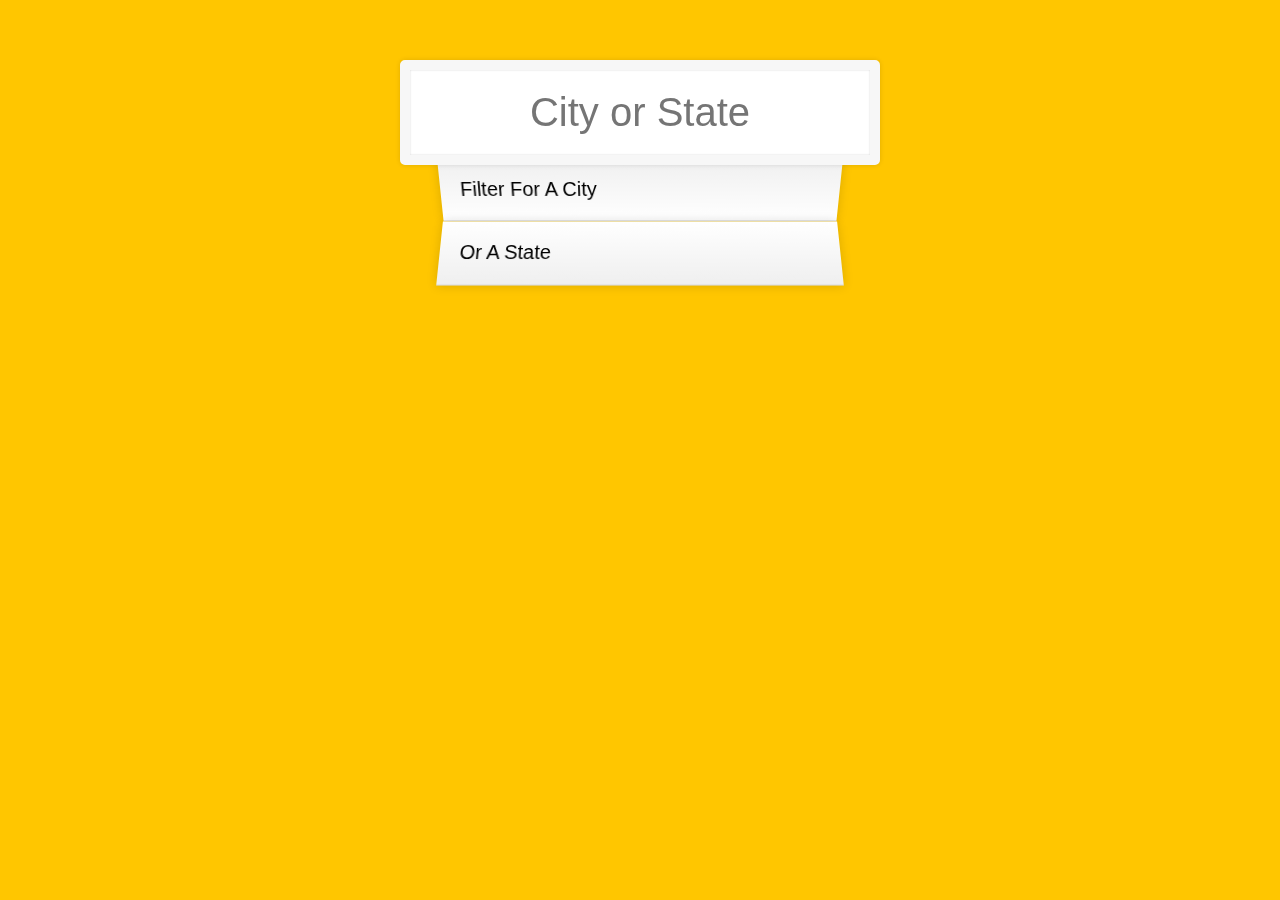
<file: 06 - Type Ahead/index-START.html>
<!DOCTYPE html>
<html lang="en">
<head>
  <meta charset="UTF-8">
  <title>Type Ahead 👀</title>
  <link rel="stylesheet" href="style.css">
</head>
<body>

  <form class="search-form">
    <input type="text" class="search" placeholder="City or State">
    <ul class="suggestions">
      <li>Filter for a city</li>
      <li>or a state</li>
    </ul>
  </form>
<script>
const endpoint = 'https://gist.githubusercontent.com/Miserlou/c5cd8364bf9b2420bb29/raw/2bf258763cdddd704f8ffd3ea9a3e81d25e2c6f6/cities.json';
const cities = [];

fetch(endpoint)
    .then(blob => blob.json()) // .json() is method on blob object to get the json data
    .then(data => cities.push(...data)); // ... puts each item into array as seprate item. Saves having to loop over the array and .push() each item

function findMatches(wordToMatch, cities) {
    return cities.filter(place => {
        // Figure out if city or state matches search query
        const regex = new RegExp(wordToMatch, 'gi');
        return place.city.match(regex) || place.state.match(regex);
    });
}

function numberWithCommas(x) {
  return x.toString().replace(/\B(?=(\d{3})+(?!\d))/g, ',');
}

function displayMatches() {
    const matchArray = findMatches(this.value, cities);
    const html = matchArray.map(place => {
        const regex = new RegExp(this.value, 'gi');
        const cityName = place.city.replace(regex, `<span class="hl">${this.value}</span>`);
        const stateName = place.state.replace(regex, `<span class="hl">${this.value}</span>`);
        return `
            <li>
                <span class="name">${cityName}, ${stateName}</span>
                <span class="population">${numberWithCommas(place.population)}</span>
            </li>
        `;
    }).join('');
    suggestions.innerHTML = html;
}

const searchInput = document.querySelector('.search');
const suggestions = document.querySelector('.suggestions');

searchInput.addEventListener('change', displayMatches);
searchInput.addEventListener('keyup', displayMatches);

</script>
  </body>
</html>
</file>
<file: 11 - Custom Video Player/style.css>
html {
  box-sizing: border-box;
}

*, *:before, *:after {
  box-sizing: inherit;
}

body {
  padding: 0;
  display:flex;
  background:#7A419B;
  min-height:100vh;
  background: linear-gradient(135deg, #7c1599 0%,#921099 48%,#7e4ae8 100%);
  background-size:cover;
  align-items: center;
  justify-content: center;
}

.player {
  max-width:750px;
  border:5px solid rgba(0,0,0,0.2);
  box-shadow:0 0 20px rgba(0,0,0,0.2);
  position: relative;
  font-size: 0;
  overflow: hidden;
}

.player__time {
	align-items: center;
	display: flex;
	font-size: 14px;
}

.player__video {
  width: 100%;
}

.player__button {
  background:none;
  border:0;
  line-height:1;
  color:white;
  text-align: center;
  outline:0;
  padding: 0;
  cursor:pointer;
}

.player__button:focus {
  border-color: #ffc600;
}

.player__slider {
  width:10px;
  height:30px;
}

.player__controls {
  display:flex;
  position: absolute;
  bottom:0;
  width: 100%;
  transform: translateY(100%) translateY(-5px);
  transition:all .3s;
  flex-wrap:wrap;
  background:rgba(0,0,0,0.1);
}

.player:hover .player__controls {
  transform: translateY(0);
}

.player:hover .progress {
  height:15px;
}

.player__controls > * {
  flex:1;
}

.progress {
  flex:10;
  position: relative;
  display:flex;
  flex-basis:100%;
  height:5px;
  transition:height 0.3s;
  background:rgba(0,0,0,0.5);
  cursor:ew-resize;
}

.progress__filled {
  width:50%;
  background:#ffc600;
  flex:0;
  flex-basis:0%;
}

/* unholy css to style input type="range" */

input[type=range] {
  -webkit-appearance: none;
  background:transparent;
  width: 100%;
  margin: 0 5px;
}
input[type=range]:focus {
  outline: none;
}
input[type=range]::-webkit-slider-runnable-track {
  width: 100%;
  height: 8.4px;
  cursor: pointer;
  box-shadow: 1px 1px 1px rgba(0, 0, 0, 0), 0 0 1px rgba(13, 13, 13, 0);
  background: rgba(255,255,255,0.8);
  border-radius: 1.3px;
  border: 0.2px solid rgba(1, 1, 1, 0);
}
input[type=range]::-webkit-slider-thumb {
  box-shadow: 0 0 0 rgba(0, 0, 0, 0), 0 0 0 rgba(13, 13, 13, 0);
  height: 15px;
  width: 15px;
  border-radius: 50px;
  background: #ffc600;
  cursor: pointer;
  -webkit-appearance: none;
  margin-top: -3.5px;
  box-shadow:0 0 2px rgba(0,0,0,0.2);
}
input[type=range]:focus::-wefbkit-slider-runnable-track {
  background: #bada55;
}
input[type=range]::-moz-range-track {
  width: 100%;
  height: 8.4px;
  cursor: pointer;
  box-shadow: 1px 1px 1px rgba(0, 0, 0, 0), 0 0 1px rgba(13, 13, 13, 0);
  background: #ffffff;
  border-radius: 1.3px;
  border: 0.2px solid rgba(1, 1, 1, 0);
}
input[type=range]::-moz-range-thumb {
  box-shadow: 0 0 0 rgba(0, 0, 0, 0), 0 0 0 rgba(13, 13, 13, 0);
  height: 15px;
  width: 15px;
  border-radius: 50px;
  background: #ffc600;
  cursor: pointer;
}
</file>
<file: 19 - Webcam Fun/style.css>
html {
  box-sizing: border-box;
}

*, *:before, *:after {
  box-sizing: inherit;
}

html {
  font-size: 10px;
  background:#ffc600;
}

.photobooth {
  background:white;
  max-width:150rem;
  margin: 2rem auto;
  border-radius:2px;
}

/*clearfix*/
.photobooth:after {
  content: '';
  display: block;
  clear: both;
}

.photo {
  width:100%;
  float:left;
}

.player {
  position: absolute;
  top:20px;
  right: 20px;
  width:200px;
}

/*
  Strip!
*/

.strip {
  padding:2rem;
}
.strip img {
  width:100px;
  overflow-x: scroll;
  padding:0.8rem 0.8rem 2.5rem 0.8rem;
  box-shadow:0 0 3px rgba(0,0,0,0.2);
  background:white;
}

.strip a:nth-child(5n+1) img { rotate: 10deg; }
.strip a:nth-child(5n+2) img { rotate: -2deg; }
.strip a:nth-child(5n+3) img { rotate: 8deg; }
.strip a:nth-child(5n+4) img { rotate: -11deg; }
.strip a:nth-child(5n+5) img { rotate: 12deg; }
</file>
<file: 01 - JavaScript Drum Kit/style.css>
html {
  font-size: 10px;
  background:url(http://i.imgur.com/b9r5sEL.jpg) bottom center;
  background-size: cover;
}
body,html {
  margin: 0;
  padding: 0;
  font-family: sans-serif;
}

.keys {
  display:flex;
  flex:1;
  min-height:100vh;
  align-items: center;
  justify-content: center;
}

.key {
  border:4px solid black;
  border-radius:5px;
  margin:1rem;
  font-size: 1.5rem;
  padding:1rem .5rem;
  transition:all .07s;
  width:100px;
  text-align: center;
  color:white;
  background:rgba(0,0,0,0.4);
  text-shadow:0 0 5px black;
}

.playing {
  transform:scale(1.1);
  border-color:#ffc600;
  box-shadow: 0 0 10px #ffc600;
}

kbd {
  display: block;
  font-size: 40px;
}

.sound {
  font-size: 1.2rem;
  text-transform: uppercase;
  letter-spacing: 1px;
  color:#ffc600;
}
</file>
<file: 06 - Type Ahead/style.css>
html {
      box-sizing: border-box;
      background:#ffc600;
      font-family:'helvetica neue', arial;
      font-size: 20px;
      font-weight: 200;
    }
    *, *:before, *:after {
      box-sizing: inherit;
    }
    input {
      width: 100%;
      padding:20px;
    }

    .search-form {
      max-width:400px;
      margin:50px auto;
    }

    input.search {
      margin: 0;
      text-align: center;
      outline:0;
      border: 10px solid #F7F7F7;
      width: 120%;
      left: -10%;
      position: relative;
      top: 10px;
      z-index: 2;
      border-radius: 5px;
      font-size: 40px;
      box-shadow: 0 0 5px rgba(0, 0, 0, 0.12), inset 0 0 2px rgba(0, 0, 0, 0.19);
    }


    .suggestions {
      margin: 0;
      padding: 0;
      position: relative;
      /*perspective:20px;*/
    }
    .suggestions li {
      background:white;
      list-style: none;
      border-bottom: 1px solid #D8D8D8;
      box-shadow: 0 0 10px rgba(0, 0, 0, 0.14);
      margin:0;
      padding:20px;
      transition:background 0.2s;
      display:flex;
      justify-content:space-between;
      text-transform: capitalize;
    }

    .suggestions li:nth-child(even) {
      transform: perspective(100px) rotateX(3deg) translateY(2px) scale(1.001);
      background: linear-gradient(to bottom,  #ffffff 0%,#EFEFEF 100%);
    }
    .suggestions li:nth-child(odd) {
      transform: perspective(100px) rotateX(-3deg) translateY(3px);
      background: linear-gradient(to top,  #ffffff 0%,#EFEFEF 100%);
    }

    span.population {
      font-size: 15px;
    }


    .details {
      text-align: center;
      font-size: 15px;
    }

    .hl {
      background:#ffc600;
    }

    .love {
      text-align: center;
    }

    a {
      color:black;
      background:rgba(0,0,0,0.1);
      text-decoration: none;
    }
</file>
